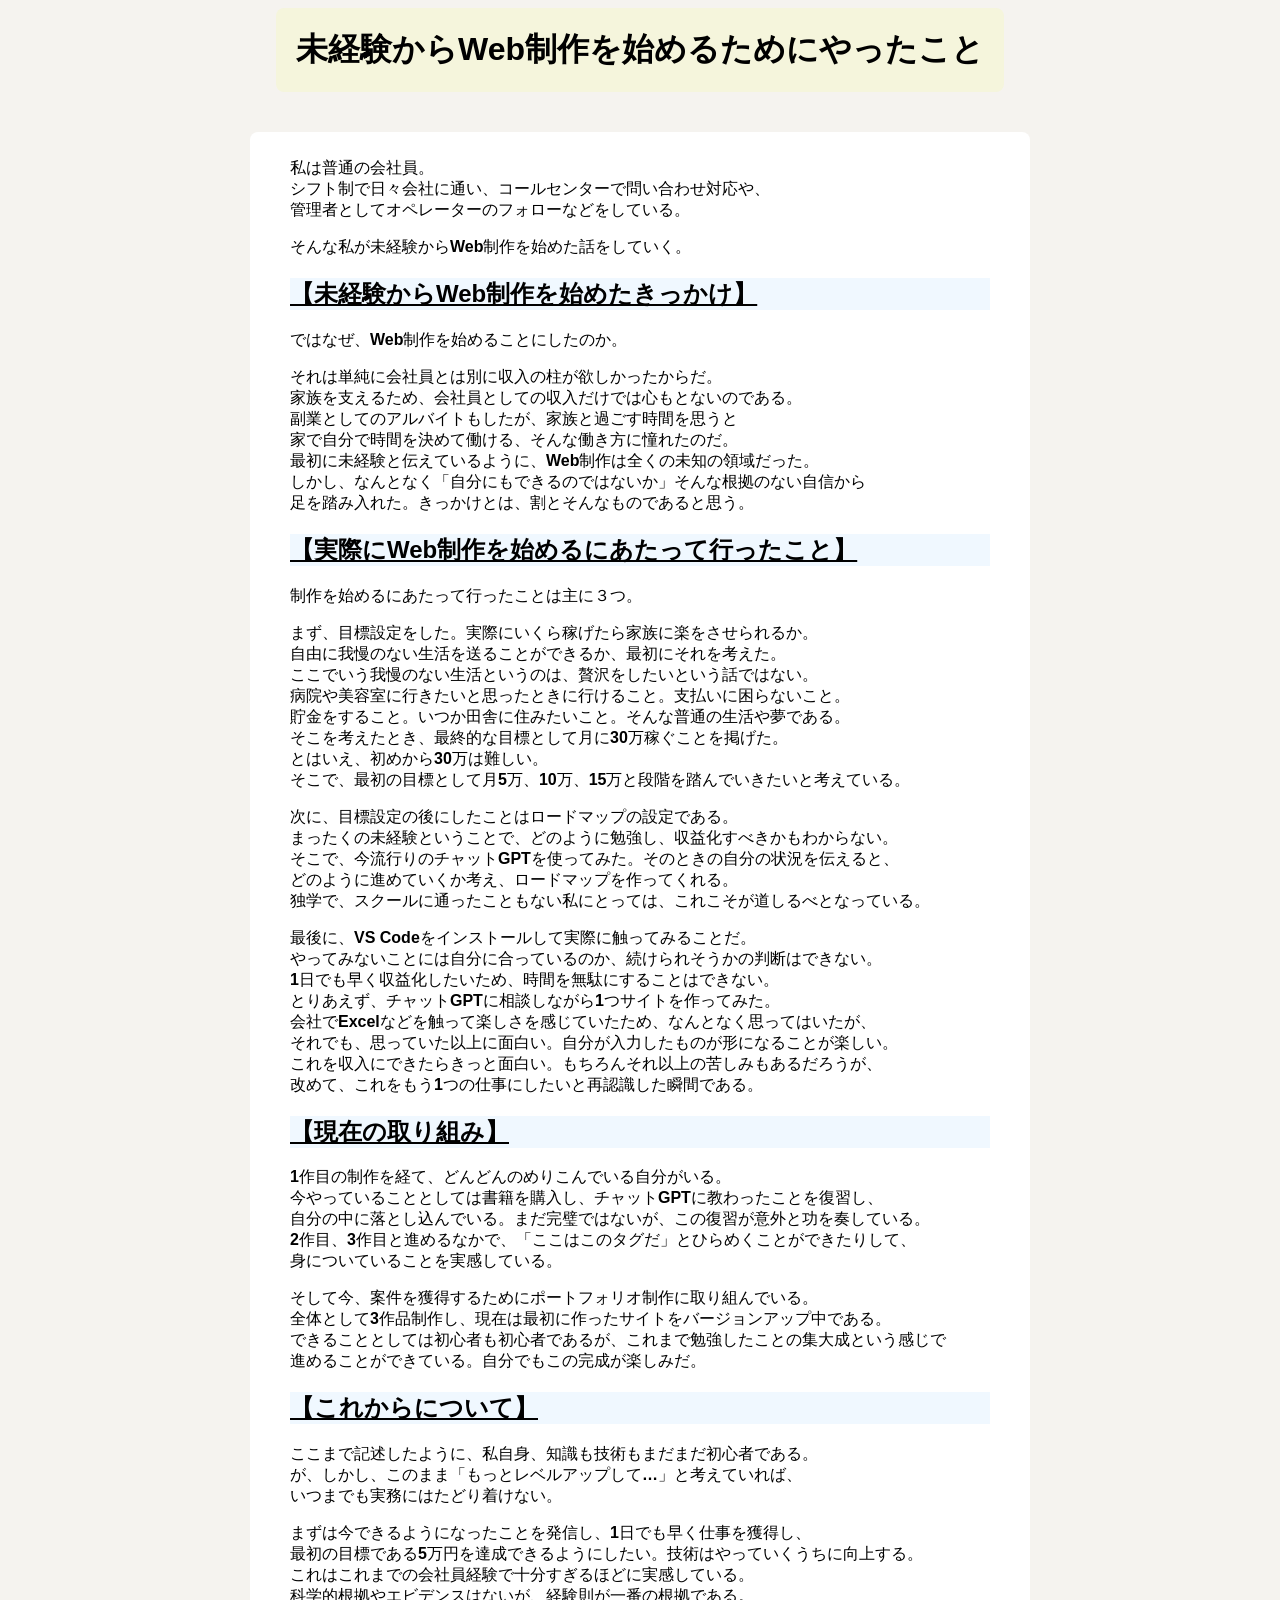
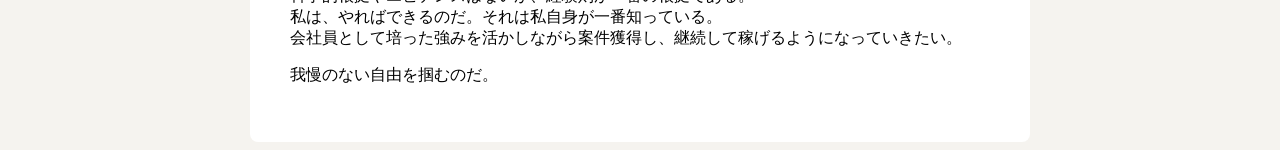
<file: index.html>
<!DOCTYPE html>
<html lang="ja">
<head>
<meta charset="UTF-8">
<title>未経験からWeb制作を始めるためにやったこと</title>
<link rel="stylesheet" href="./index.css">
</head>
<body>
<h1>未経験からWeb制作を始めるためにやったこと</h1>
<main>
<p>私は普通の会社員。<br>
シフト制で日々会社に通い、コールセンターで問い合わせ対応や、<br>
管理者としてオペレーターのフォローなどをしている。</p>

<p>そんな私が未経験からWeb制作を始めた話をしていく。</p>
<h2>【未経験からWeb制作を始めたきっかけ】</h2>
<p>ではなぜ、Web制作を始めることにしたのか。</p>
<p>それは単純に会社員とは別に収入の柱が欲しかったからだ。<br>
家族を支えるため、会社員としての収入だけでは心もとないのである。<br>
副業としてのアルバイトもしたが、家族と過ごす時間を思うと<br>
家で自分で時間を決めて働ける、そんな働き方に憧れたのだ。<br>
最初に未経験と伝えているように、Web制作は全くの未知の領域だった。<br>
しかし、なんとなく「自分にもできるのではないか」そんな根拠のない自信から<br>
足を踏み入れた。きっかけとは、割とそんなものであると思う。</p>

<h2>【実際にWeb制作を始めるにあたって行ったこと】</h2>
<p>制作を始めるにあたって行ったことは主に３つ。</p>
<p>まず、目標設定をした。実際にいくら稼げたら家族に楽をさせられるか。<br>
自由に我慢のない生活を送ることができるか、最初にそれを考えた。<br>
ここでいう我慢のない生活というのは、贅沢をしたいという話ではない。<br>
病院や美容室に行きたいと思ったときに行けること。支払いに困らないこと。<br>
貯金をすること。いつか田舎に住みたいこと。そんな普通の生活や夢である。<br>
そこを考えたとき、最終的な目標として月に30万稼ぐことを掲げた。<br>
とはいえ、初めから30万は難しい。<br>
そこで、最初の目標として月5万、10万、15万と段階を踏んでいきたいと考えている。</p>

<p>次に、目標設定の後にしたことはロードマップの設定である。<br>
まったくの未経験ということで、どのように勉強し、収益化すべきかもわからない。<br>
そこで、今流行りのチャットGPTを使ってみた。そのときの自分の状況を伝えると、<br>
どのように進めていくか考え、ロードマップを作ってくれる。<br>
独学で、スクールに通ったこともない私にとっては、これこそが道しるべとなっている。</p>

<p>最後に、VS Codeをインストールして実際に触ってみることだ。<br>
やってみないことには自分に合っているのか、続けられそうかの判断はできない。<br>
1日でも早く収益化したいため、時間を無駄にすることはできない。<br>
とりあえず、チャットGPTに相談しながら1つサイトを作ってみた。<br>
会社でExcelなどを触って楽しさを感じていたため、なんとなく思ってはいたが、<br>
それでも、思っていた以上に面白い。自分が入力したものが形になることが楽しい。<br>
これを収入にできたらきっと面白い。もちろんそれ以上の苦しみもあるだろうが、<br>
改めて、これをもう1つの仕事にしたいと再認識した瞬間である。</p>

<h2>【現在の取り組み】</h2>
<p>1作目の制作を経て、どんどんのめりこんでいる自分がいる。<br>
今やっていることとしては書籍を購入し、チャットGPTに教わったことを復習し、<br>
自分の中に落とし込んでいる。まだ完璧ではないが、この復習が意外と功を奏している。<br>
2作目、3作目と進めるなかで、「ここはこのタグだ」とひらめくことができたりして、<br>
身についていることを実感している。</p>

<p>そして今、案件を獲得するためにポートフォリオ制作に取り組んでいる。<br>
全体として3作品制作し、現在は最初に作ったサイトをバージョンアップ中である。<br>
できることとしては初心者も初心者であるが、これまで勉強したことの集大成という感じで<br>
進めることができている。自分でもこの完成が楽しみだ。</p>

<h2>【これからについて】</h2>
<p>ここまで記述したように、私自身、知識も技術もまだまだ初心者である。<br>
が、しかし、このまま「もっとレベルアップして…」と考えていれば、<br>
いつまでも実務にはたどり着けない。</p>

<p>まずは今できるようになったことを発信し、1日でも早く仕事を獲得し、<br>
最初の目標である5万円を達成できるようにしたい。技術はやっていくうちに向上する。<br>
これはこれまでの会社員経験で十分すぎるほどに実感している。<br>
科学的根拠やエビデンスはないが、経験則が一番の根拠である。<br>
私は、やればできるのだ。それは私自身が一番知っている。<br>
会社員として培った強みを活かしながら案件獲得し、継続して稼げるようになっていきたい。</p>

<p>我慢のない自由を掴むのだ。</p>

</main>
</body>
</html>
</file>
<file: index.css>
body {background: #F5F3EF;
      font-family: "Yu Gothic", "Hiragino Sans", "Meiryo", sans-serif;
      font-weight: 550;}
main {max-width: 700px;
      margin: 40px auto 0;
      border-radius: 8px;
      background-color: white;
      padding: 40px;
      padding-top: 10px;}
h1 {width: fit-content;
   margin: 0 auto;
   background-color: beige;
   padding: 20px;
   border-radius: 8px;}
h2 {background-color: aliceblue;
    text-decoration: underline;}
</file>
